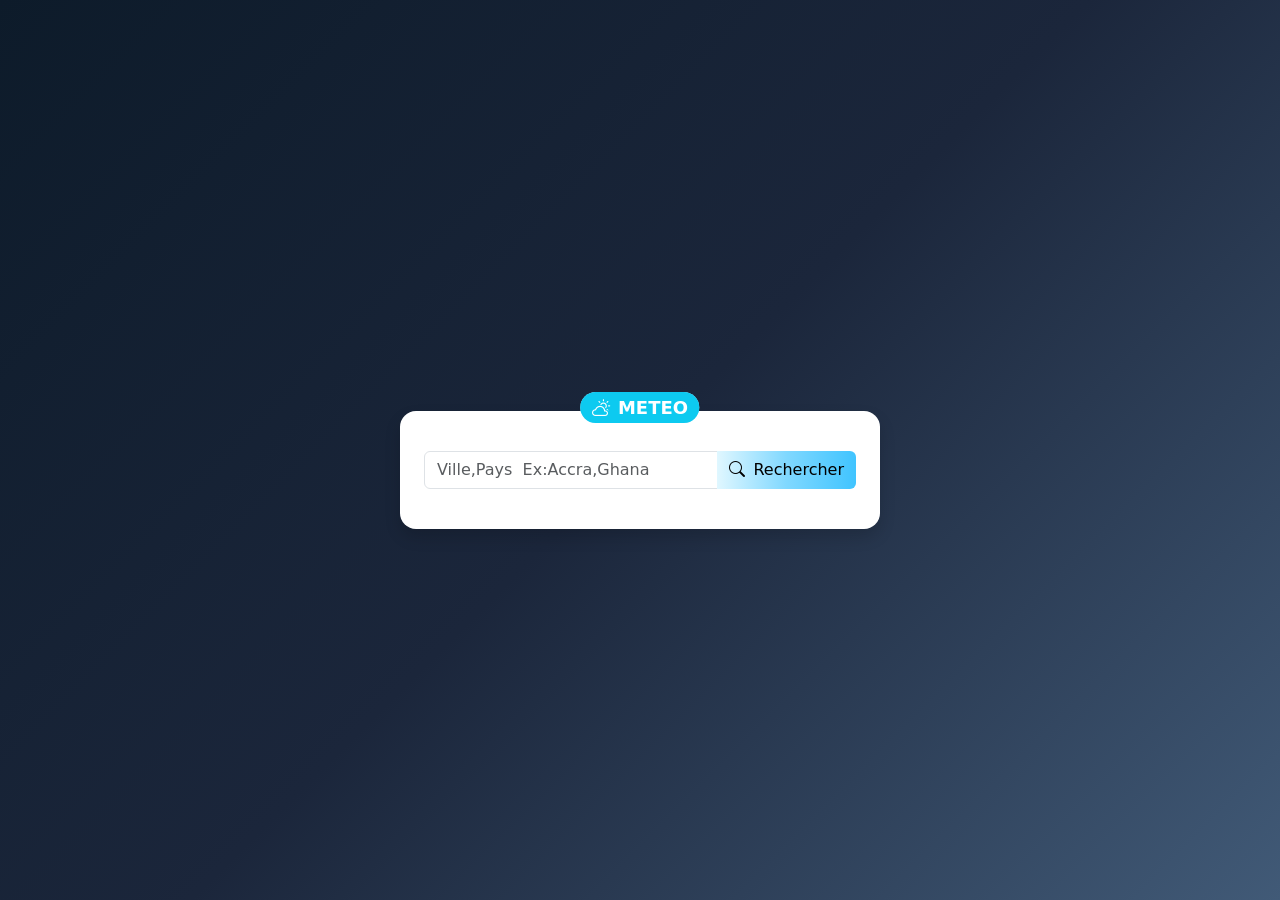
<file: index.html>
<!DOCTYPE html>
<html lang="fr">
<head>
    <meta charset="UTF-8">
    <meta name="viewport" content="width=device-width, initial-scale=1.0">
    <title>Météo</title>

    <link href="https://cdn.jsdelivr.net/npm/bootstrap@5.3.0/dist/css/bootstrap.min.css" rel="stylesheet">
    <link href="https://fonts.googleapis.com/css2?family=Montserrat:wght@400;500;700&display=swap" rel="stylesheet">
    <link rel="stylesheet" href="https://cdn.jsdelivr.net/npm/bootstrap-icons@1.11.3/font/bootstrap-icons.min.css">
    <link rel="stylesheet" href="meteo.css">


    
</head>

<body class=" d-flex justify-content-center align-items-center min-vh-100 m-0 pt-3 pt-sm-5 pb-2">
    
    <div class="card p-3 p-sm-4 shadow border-0 rounded-4 position-relative" id="sky">

        <!-- Toast Flottant à cheval sur le bord supérieur -->
        <div class="toast-container position-fixed top-0 start-50 translate-middle-x z-3" id="toast-start">
            <div id="toast-meteo" class="toast align-items-center text-bg-success border-0 shadow" role="alert" aria-live="assertive" aria-atomic="true">
                <div class="d-flex">
                    <div class="toast-body p-2 text-center w-100" id="toast-message">
                        <!-- Le texte dynamique s'affichera ici -->
                   </div>
                    <button type="button" class="btn-close btn-close-white me-2 m-auto" data-bs-dismiss="toast" aria-label="Close"></button>
                </div>
            </div>
        </div>


        <h4 class="text-center position-absolute start-50 translate-middle-x" id="title"><span class="badge rounded-pill bg-info"><i class="bi bi-cloud-sun me-2"></i>METEO</span></h4>
        

        <!-- Barre de recherche complète -->
        <form id="rock">
            <div class="input-group mb-3 mt-3">
                <input type="text" class="form-control" placeholder="Ville,Pays  Ex:Accra,Ghana" id="ville" required>
                <button class="btn" type="submit" id="button-addon2" ><i class="bi bi-search me-1 me-sm-2"></i><span class="d-none d-sm-inline">Rechercher</span></button>
            </div>
        </form>
            
        <!-- Le bloc météo masqué viendra se placer juste ici plus tard -->
        <div id="bloc-meteo" class="d-none mt-3">
            <!-- Contenu des résultats -->
            
                
        </div>
    </div>

    <script src="https://cdn.jsdelivr.net/npm/bootstrap@5.3.0/dist/js/bootstrap.bundle.min.js"></script>   
    
    <script src="meteo.js"></script>
        
    

</body>
</html>
</file>
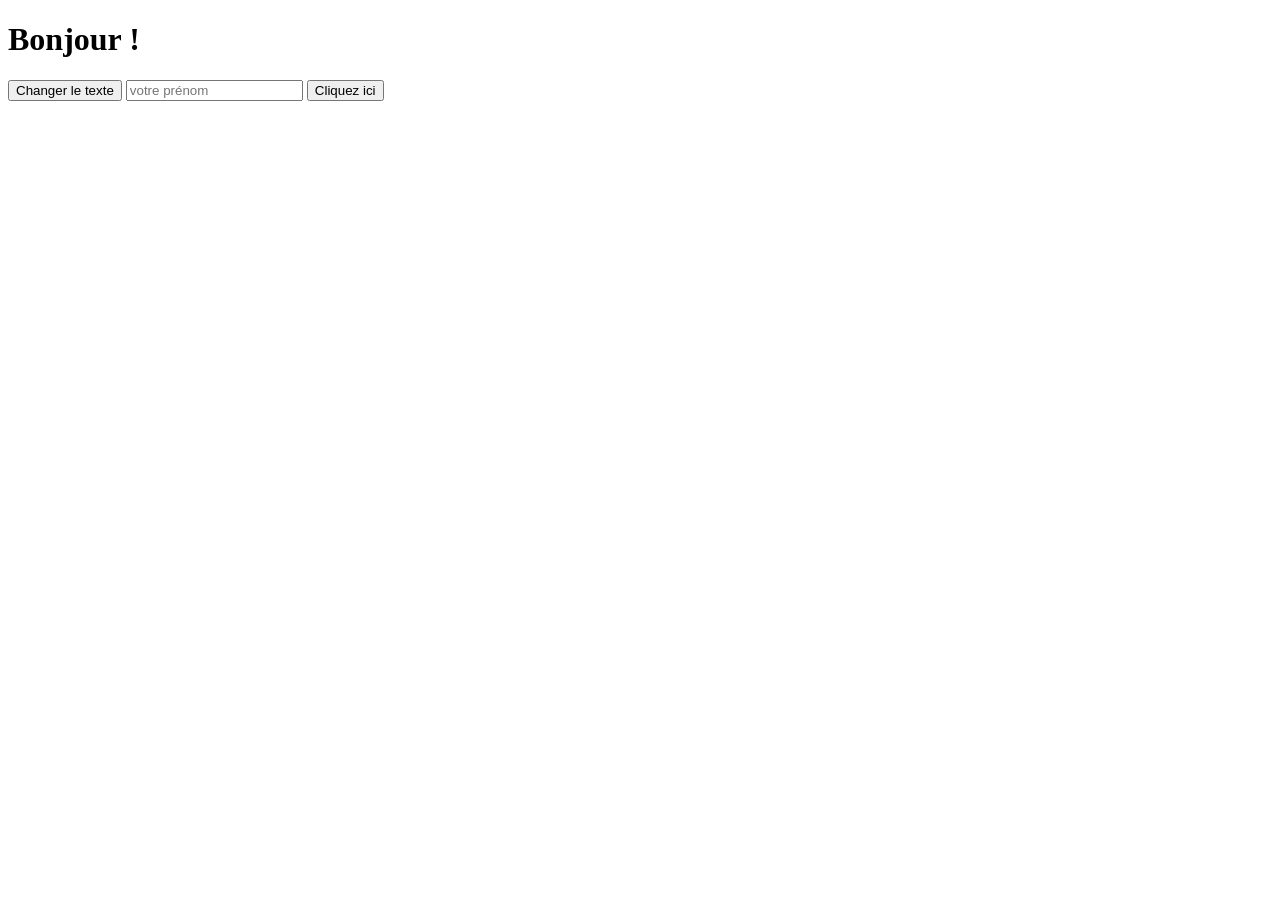
<file: JS10.html>
<!DOCTYPE html>
<html lang="en">
<head>
    <meta charset="UTF-8">
    <meta name="viewport" content="width=device-width, initial-scale=1.0">
    <title>Document</title>
</head>
<body>

    <!-- 1. Un titre et un bouton en HTML -->
    <h1 id="monTitre">Bonjour !</h1>
    <button id="monBouton">Changer le texte</button>


    <input type="text" placeholder="votre prénom" id="country">
    <button id="whistle">Cliquez ici</button>
    <p id="message"></p>
    
    <!-- 2. Le code JavaScript -->
    <script>
        // A. On sélectionne le titre et le bouton
        const titre = document.getElementById('monTitre');
        const bouton = document.getElementById('monBouton');

        // B. On dit à JS : quand on CLIQUE sur le bouton...
        bouton.addEventListener('click', function() {
            // C. ...change le texte du titre !
            titre.textContent = "Bravo, vous avez utilisé JavaScript ! 🎉";
        });

        // D
        const firstname=document.getElementById("country");
        const boutton=document.getElementById("whistle");
        const messager=document.getElementById("message")
        // E
        boutton.addEventListener("click", function() {
            const prenom=firstname.value;
            messager.textContent="Bonjour"+prenom;

        })


    </script>
    
</body>
</html>
</file>
<file: meteo.css>
body {

    background: linear-gradient(135deg, #0d1b2a, #1b263b, #415a77) !important;
}

#sky {
    max-width: 480px; 
    width: 100%;
}

#toast-start {
    width: 85%; 
    max-width: 400px;
}

#toast-message {
    font-size: 12px;
}



.btn:hover {
            
    background-image: linear-gradient(to right, #40c4ff, #80d8ff, #e0f7ff) !important;
            
    box-shadow: 0 4px 8px rgba(0, 0, 0, 0.15); /* Ombre douce sous le bouton */
    color: #002752 !important;
}

#title {
    background-color: #b5e6f7;
    border-radius: 25px;
    top: -19px;
    margin: 0 !important;
    
    
            
}

#button-addon2 {
    background-image: linear-gradient(to right, #e0f7ff, #80d8ff, #40c4ff); color: #000;
    border: none;
}

li {
    list-style-type: none;
    font-weight: bold;
}

        

.subtitle {
    font-weight: bold; 
    font-size: 15px;
}

#describe {
    background-image: linear-gradient(to bottom, #40c4ff, #80d8ff, #e0f7ff);
}

#describing {
    font-size: 17px;
}
/* ============================================================
   ✨ EFFETS DE SURVOL — Blocs d'infos météo
   ============================================================ */

#bloc-meteo .d-flex.overflow-hidden {
    transition: transform 0.25s ease, box-shadow 0.25s ease;
}

#bloc-meteo .d-flex.overflow-hidden:hover {
    transform: translateY(-2px);
    box-shadow: 0 6px 16px rgba(64, 196, 255, 0.25);
}

#bloc-meteo .bi {
    transition: transform 0.25s ease;
}

#bloc-meteo .d-flex.overflow-hidden:hover .bi {
    transform: scale(1.15);
}

#describe {
    transition: transform 0.25s ease, box-shadow 0.25s ease;
}

#describe:hover {
    transform: translateY(-2px);
    box-shadow: 0 6px 16px rgba(64, 196, 255, 0.3);
}
</file>
